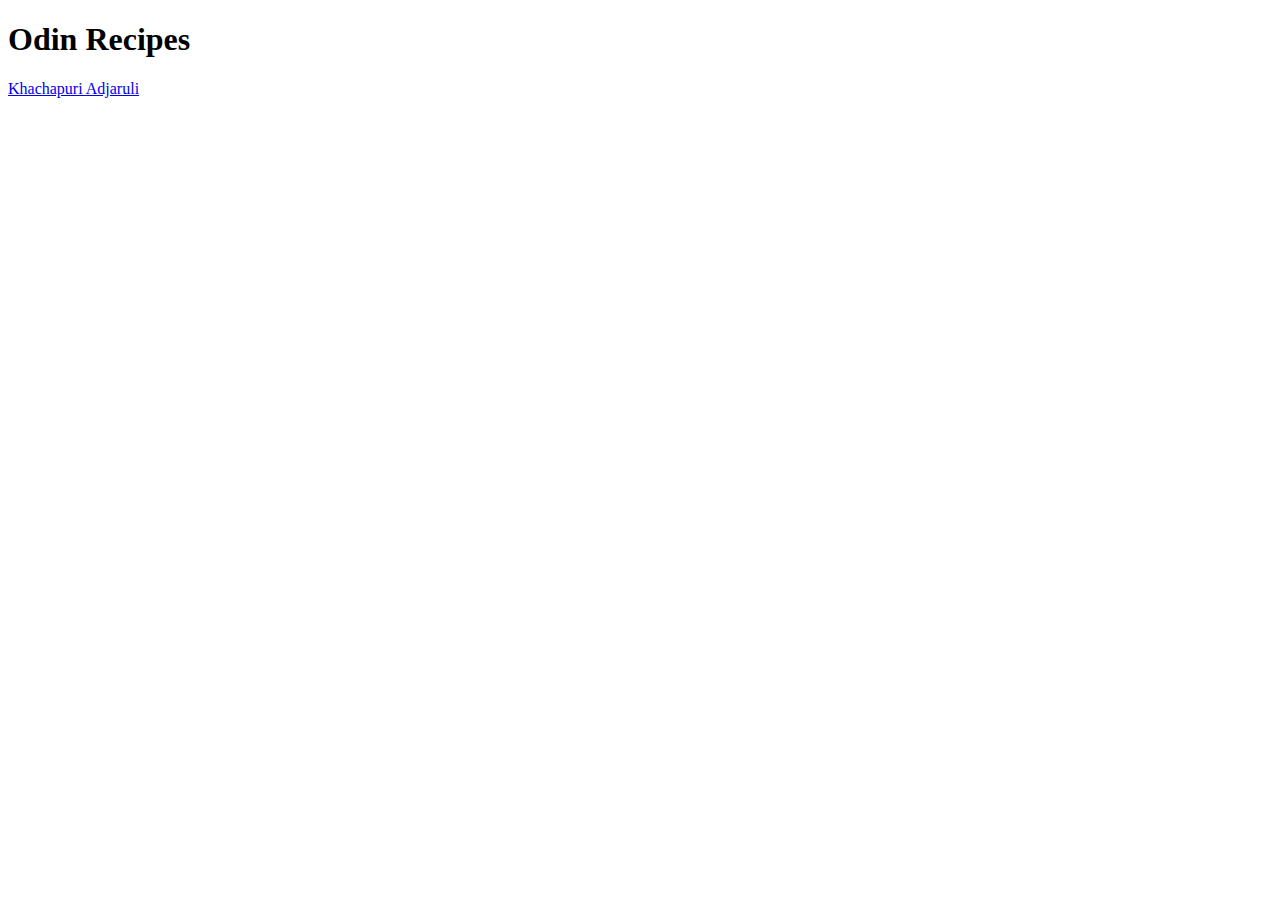
<file: index.html>
<!DOCTYPE html>
<html lang="en">
<head>
    <meta charset="UTF-8">
    <meta name="viewport" content="width=device-width, initial-scale=1.0">
    <title>Document</title>
</head>
<body>
    <h1>Odin Recipes</h1>
    <a href="recipes/khachapuriAdjaruli.html">Khachapuri Adjaruli</a>
</body>
</html>
</file>
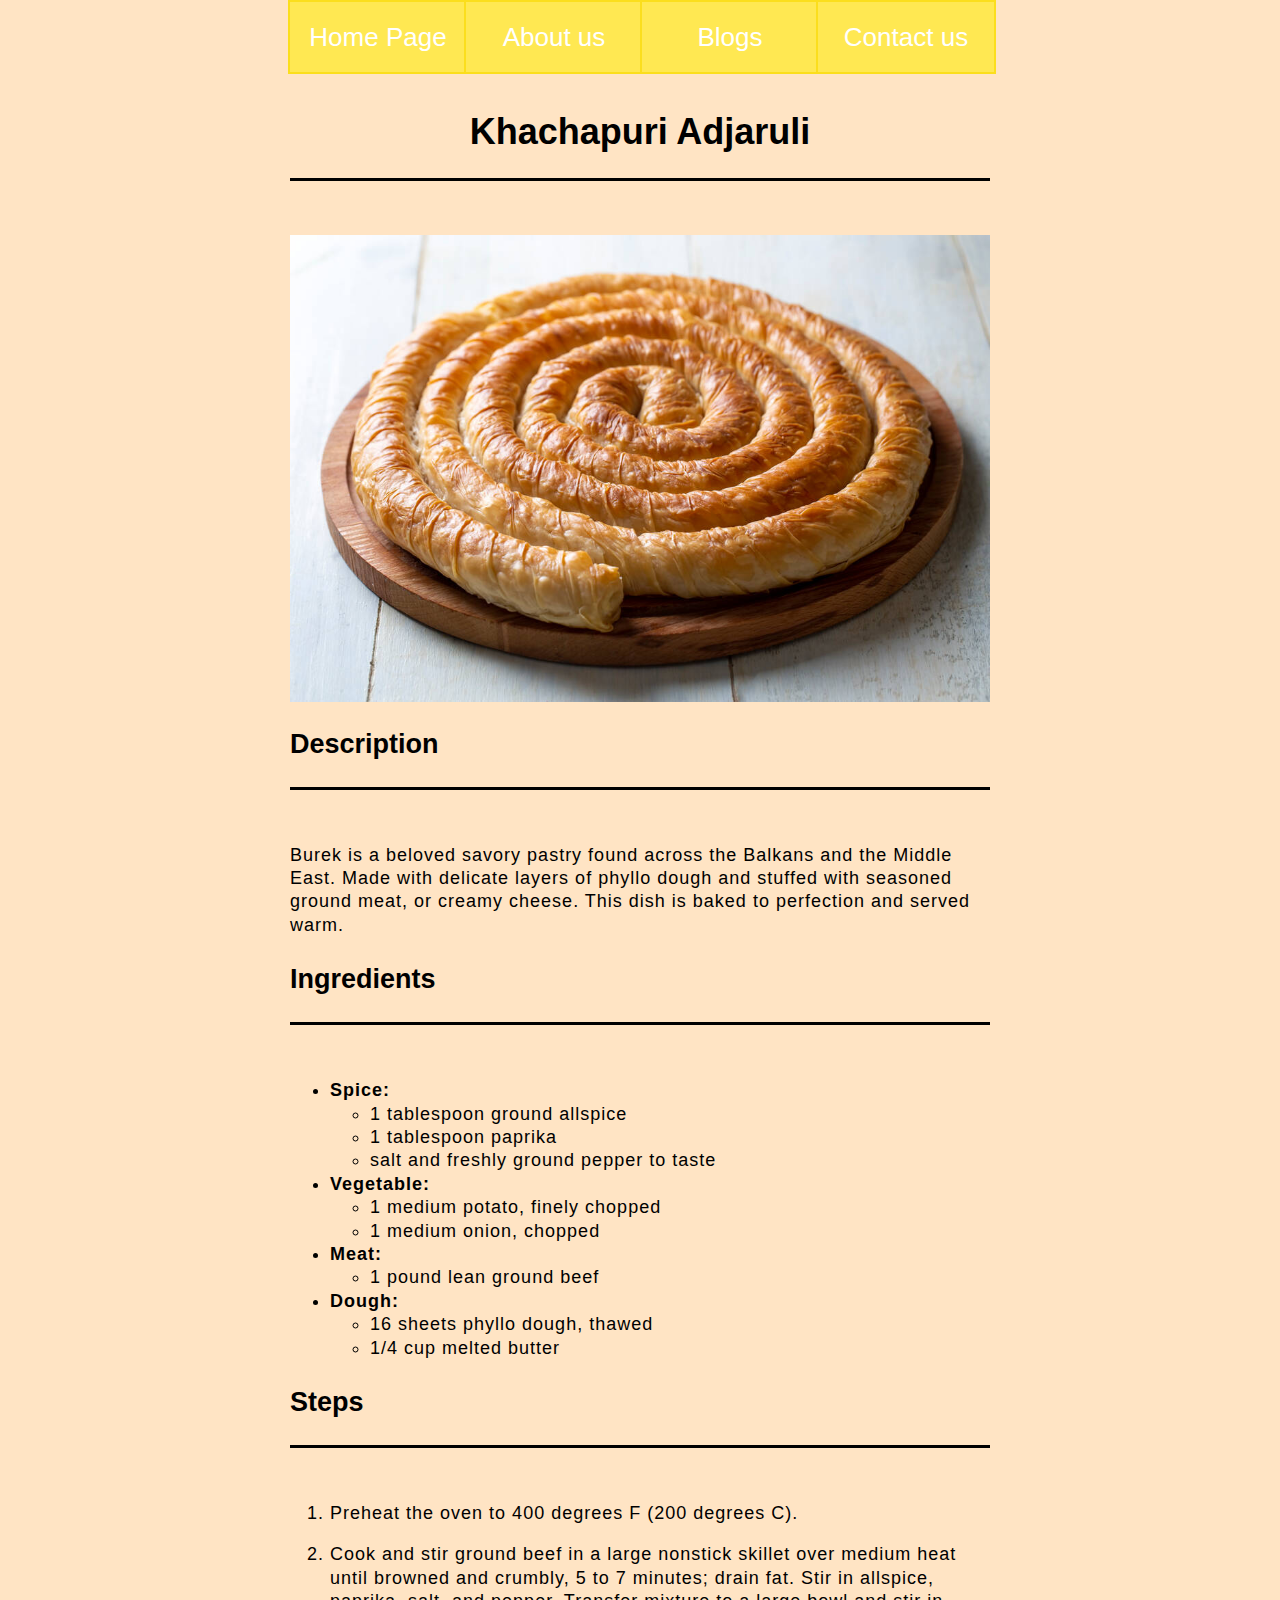
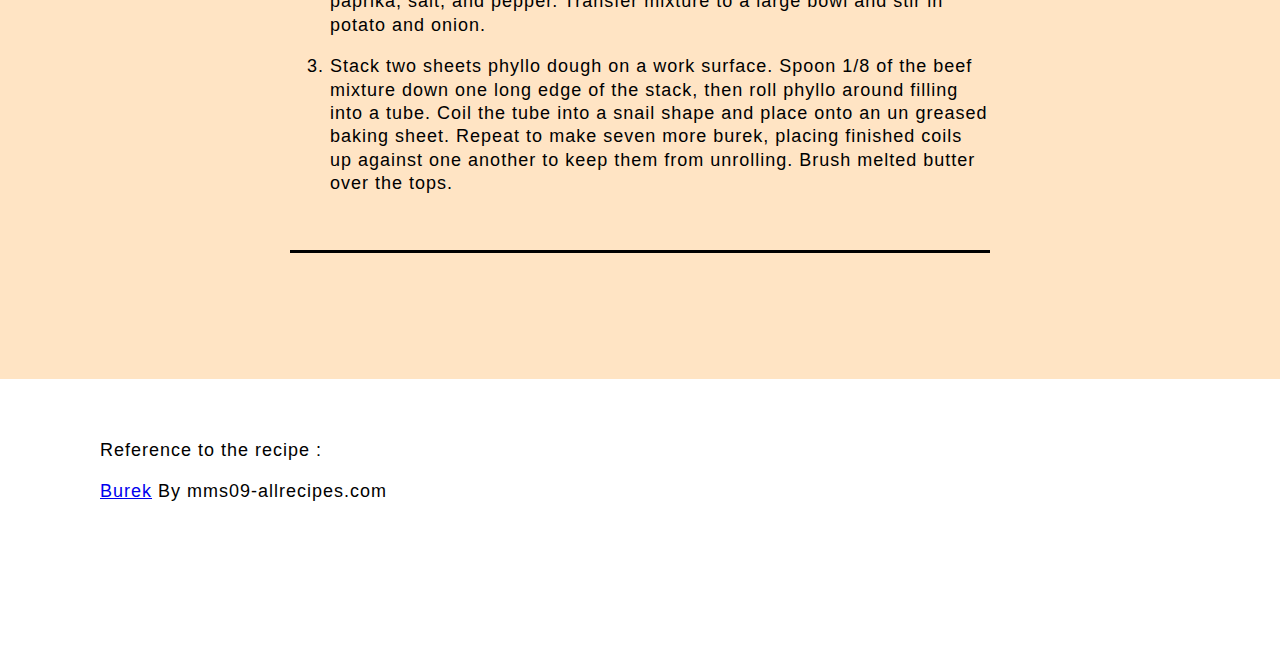
<file: recipes/burek.html>
<!DOCTYPE html>
<html lang="en">
<head>
    <meta charset="UTF-8">
    <meta name="viewport" content="width=device-width, initial-scale=1.0">
    <title>Burek recipe</title>
    <link rel="stylesheet" href="../css/burek.css" />
</head>
<body>
    <header class="page-header">
        <nav class="navigation">
            <div class="menu">
                <div class="menu_tab">
                    <a href="../index.html" class="tab">Home Page</a>
                </div>

                <div class="menu_tab">
                    <a class="tab">About us</a>
                </div>

                <div class="menu_tab">
                    <a class="tab">Blogs</a>
                </div>
                
                <div class="menu_tab">
                    <a class="tab">Contact us</a>
                </div>
 
            </div>

        </nav>
        


    </header>

    <div class="container">
        <h1>Khachapuri Adjaruli</h1>
        <hr>
        <img src="../img/stock-photo-turkish-tepsi-boregi-borek-tray-pastry-turkish-name-rulo-borek.jpeg" alt="Picture of Burek" id="Burek">
        <h2>Description</h2> 
        <hr>
        <p>
            Burek is a beloved savory pastry found across the Balkans and 
            the Middle East. Made with delicate layers of phyllo dough 
            and stuffed with seasoned ground meat, or creamy cheese.
            This dish is baked to perfection and served warm.
        </p>    
        

        <h2>Ingredients</h2>
        <hr>
        <ul>
            <li><strong>Spice:</strong></li>
            <ul>
                <li>1 tablespoon ground allspice</li>
                <li>1 tablespoon paprika</li>  
                <li>salt and freshly ground pepper to taste</li>
            </ul>

            <li><strong>Vegetable:</strong></li>
            <ul>
                <li>1 medium potato, finely chopped</li>
                <li>1 medium onion, chopped</li>  
            </ul>

            <li><strong>Meat:</strong></li>
            <ul>
                <li>1 pound lean ground beef</li>
            </ul>
            
            <li><strong>Dough:</strong></li>
            <ul>
                <li>16 sheets phyllo dough, thawed</li>
            </ul>
            
            <ul>
                <li>1/4 cup melted butter</li>
            </ul>
        </ul>

        <h2>Steps</h2>
        <hr>
        <ol>
            <li class="steps">Preheat the oven to 400 degrees F (200 degrees C).
            </li>

             <li class="steps">Cook and stir ground beef in a large nonstick skillet over 
                medium heat until browned and crumbly, 5 to 7 minutes; drain fat. Stir in 
                allspice, paprika, salt, and pepper. Transfer mixture to a large bowl and 
                stir in potato and onion.
            </li>

             <li class="steps">Stack two sheets phyllo dough on a work surface. Spoon 1/8 
                of the beef mixture down one long edge of the stack, then roll phyllo around 
                filling into a tube. Coil the tube into a snail shape and place onto an 
                un greased baking sheet. Repeat to make seven more burek, placing finished
                coils up against one another to keep them from unrolling. Brush melted 
                butter over the tops.
            </li>
        </ol>
        <hr class="bottom-line">
        
    </div>
    <footer class="Reference_footer">
        <div class="Reference">
            <label for="Reference-to-the-recipe" name="Reference_label">Reference to the recipe :</label>

            <p>
                <a href="https://www.allrecipes.com/recipe/272625/khachapuri-georgian-cheese-bread/" 
                id="Reference-to-the-recipe">Burek</a> 
                By mms09-allrecipes.com
            </p>
        </div>
        
    </footer>
    
   
</body>
</html>
</file>
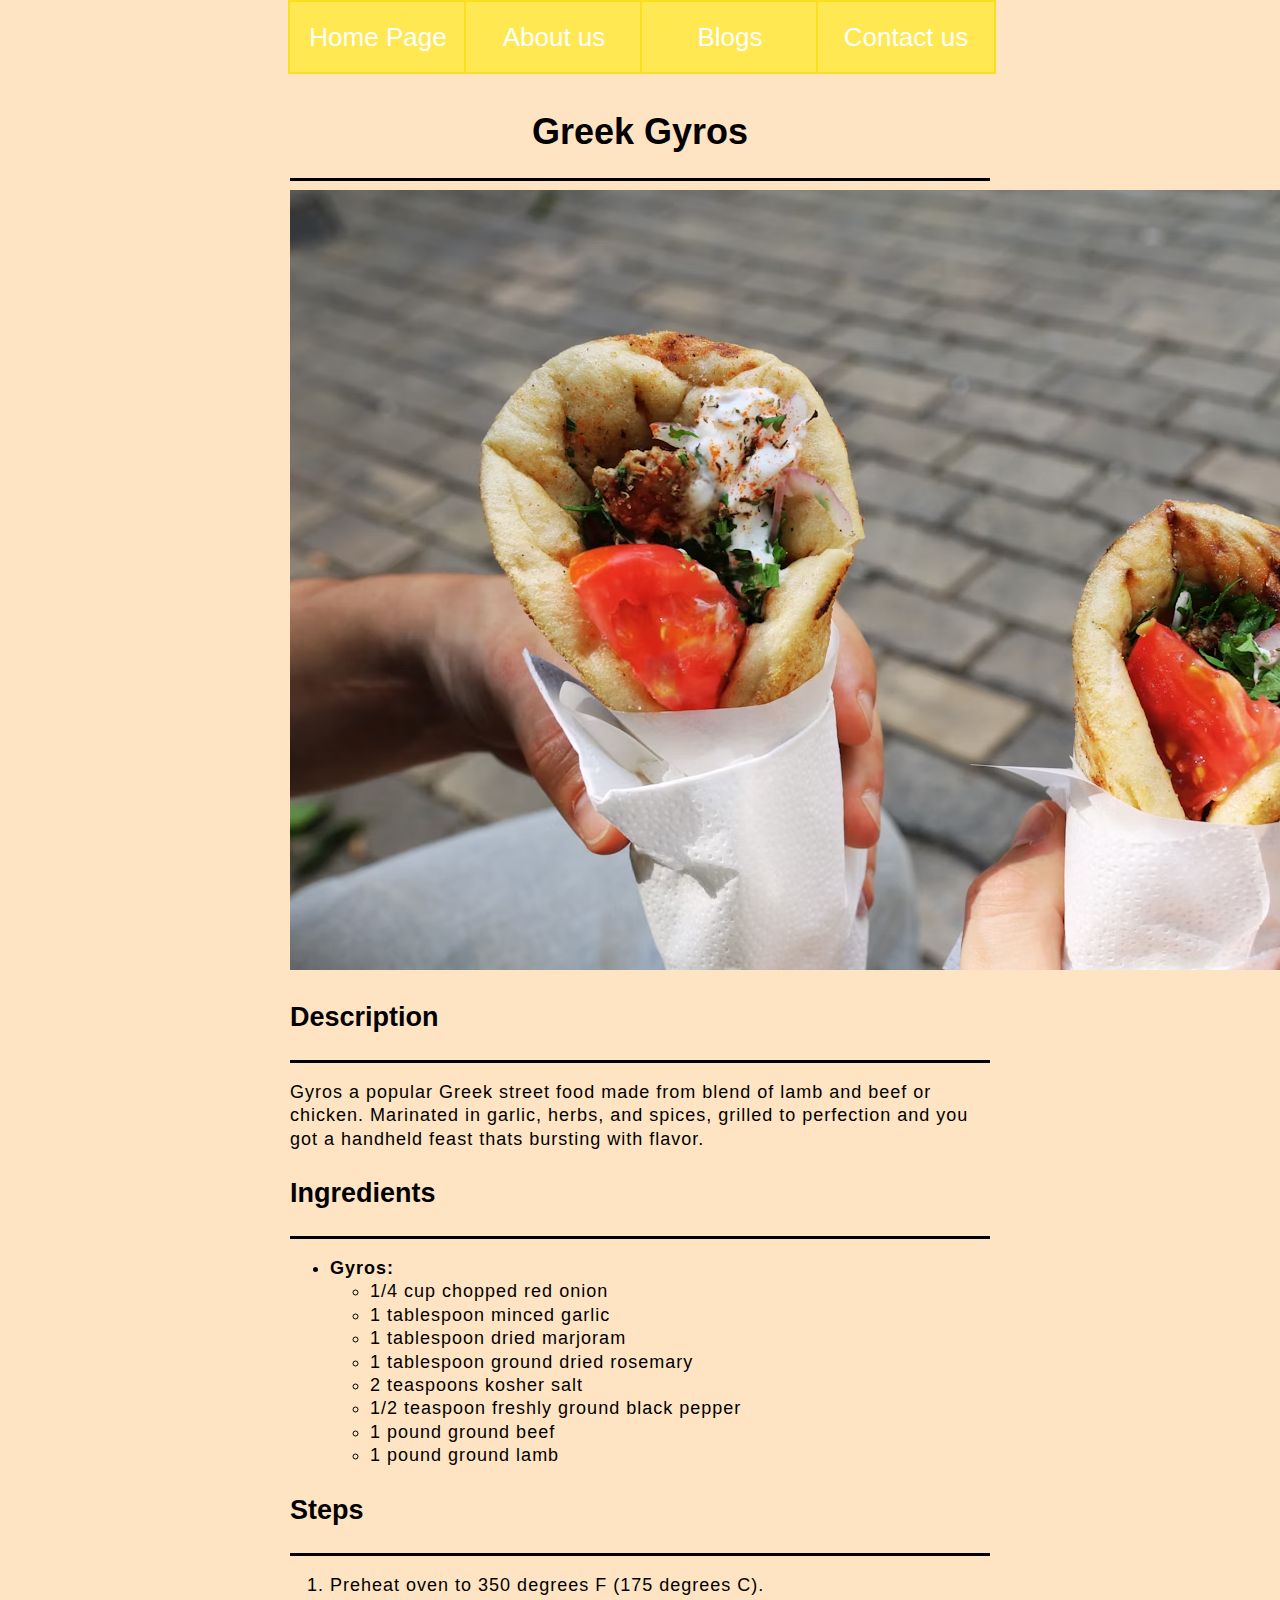
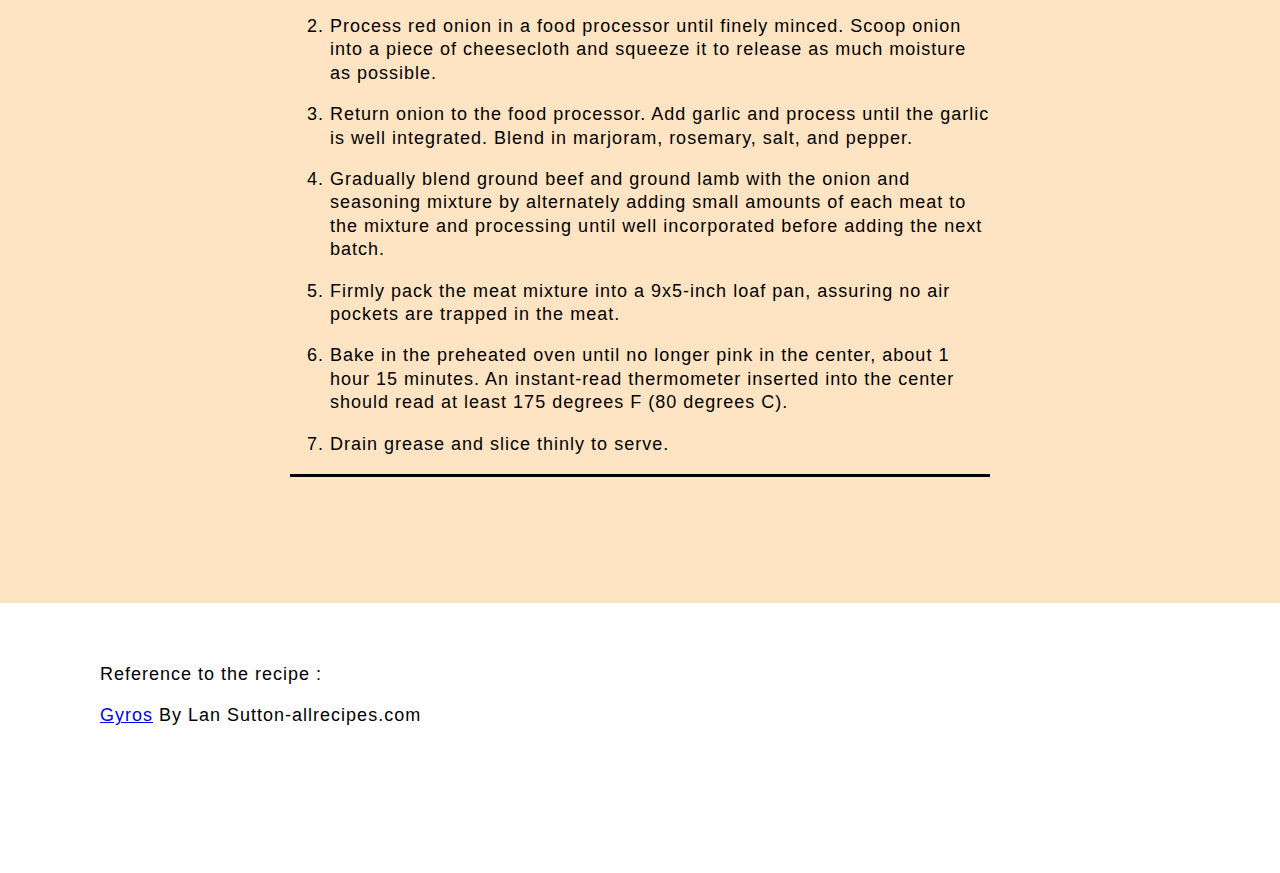
<file: recipes/gyros.html>
<!DOCTYPE html>
<html lang="en">
<head>
    <meta charset="UTF-8">
    <meta name="viewport" content="width=device-width, initial-scale=1.0">
    <title>Gyros recipe</title>
    <link rel="stylesheet" href="../css/gyros.css" />
</head>
<body>
    <header class="page-header">
        <nav class="navigation">
            <div class="menu">
                <div class="menu_tab">
                    <a href="../index.html" class="tab">Home Page</a>
                </div>

                <div class="menu_tab">
                    <a class="tab">About us</a>
                </div>

                <div class="menu_tab">
                    <a class="tab">Blogs</a>
                </div>
                
                <div class="menu_tab">
                    <a class="tab">Contact us</a>
                </div>
 
            </div>

        </nav>
        


    </header>

    <div class="container">
        <h1>Greek Gyros</h1>
        <hr>
        <img src="../img/gyros.png" alt="Picture of Gyros" id="Gyros">
        <h2>Description</h2> 
        <hr>
        <p> Gyros a popular Greek street food made from blend of lamb and beef or chicken.
            Marinated in garlic, herbs, and spices, grilled to perfection and you got a 
            handheld feast thats bursting with flavor.
        </p>    

        <h2>Ingredients</h2>
        <hr>
        <ul>
            <li><strong>Gyros:</strong></li>
            <ul>
                <li>1/4 cup chopped red onion</li>
                <li>1 tablespoon minced garlic</li>
                <li>1 tablespoon dried marjoram</li>
                <li>1 tablespoon ground dried rosemary</li>
                <li>2 teaspoons kosher salt</li>
                <li>1/2 teaspoon freshly ground black pepper</li>
                <li>1 pound ground beef</li>
                <li>1 pound ground lamb</li>
            </ul>
            
        </ul>


        <h2>Steps</h2>
        <hr>
        <ol>
            <li class="steps">Preheat oven to 350 degrees F (175 degrees C).
            </li>

            <li class="steps">Process red onion in a food processor until finely 
                minced. Scoop onion into a piece of cheesecloth and squeeze it to release as much moisture as possible.  
            </li>

            <li class="steps">Return onion to the food processor. Add garlic 
                and process until the garlic is well integrated. Blend in marjoram, 
                rosemary, salt, and pepper.
            </li>

            <li class="steps">
                Gradually blend ground beef and ground lamb with the onion and seasoning mixture by alternately adding small amounts of each meat to the mixture and 
                processing until well incorporated before adding the next batch.
            </li>

            <li class="steps">
                Firmly pack the meat mixture into a 9x5-inch loaf pan, assuring 
                no air pockets are trapped in the meat.
            </li>

            <li class="steps">
                Bake in the preheated oven until no longer pink in the center, 
                about 1 hour 15 minutes. An instant-read thermometer inserted 
                into the center should read at least 175 degrees F (80 degrees C).
            </li>

            <li class="steps">
                Drain grease and slice thinly to serve.
            </li>
        </ol>
        <hr class="bottom-line">
        
    </div>
    <footer class="Reference_footer">
        <div class="Reference">
            <label for="Reference-to-the-recipe" name="Reference_label">Reference to the recipe :</label>

            <p>
                <a href="https://www.allrecipes.com/recipe/233230/gyros/" 
                id="Reference-to-the-recipe">Gyros</a> 
                By Lan Sutton-allrecipes.com
            </p>
        </div>
        
    </footer>
    
   
</body>
</html>
</file>
<file: css/burek.css>
body{
    width: 100%;
    height: 100%;
    background-color: bisque;
    margin: 0;
    font-size: 18px;
    font-family: Arial, Helvetica, sans-serif;

}

h1{
    text-align: center;
    margin: 0.5em 0 0.7em 0;
}
h2{
    margin: 1em 0;
}
hr{
    height: 3px;
    background-color: black;
    border: none;
    margin-bottom:3em ;
}
p,ol,ul,label{
    letter-spacing: 1px;
    line-height: 1.3em;
}
.navigation{
    width: 55%;
    height: 70px;
    background-color: white;
    margin: 0 auto 0 auto;
    
}
.menu{
    height: 100%;
    display: flex;

}


.menu_tab{
    width:100%;
    text-align: center;
}

.tab{
   width: 100%;
   height: 100%;
   font-size: 26px;
   align-items: center;
   display:flex;
   justify-content: center;
   color: white;
   background-color: rgb(255, 232, 82);
   border: rgb(251, 222, 29) solid 2.5px;
   text-decoration: 0;
}


#Burek{
    width: 100%;
    height:100%;
    max-width: 700px;
    max-height: 700px;
    margin: 1em auto 1em auto;
    display: block;
}

.container{
  margin:2.25em auto 7em auto;
  width:60%;
  max-width: 700px;

}
 

.steps{
    margin:  1em 0;
}

.bottom-line {
  margin-top: 3em;
}


.Reference_footer{

    height: 150px;
    padding:60px 100px ;
    background-color: white;

}

.Reference{
    display: grid;
}
</file>
<file: css/gyros.css>
body{
    width: 100%;
    height: 100%;
    background-color: bisque;
    margin: 0;
    font-size: 18px;
    font-family: Arial, Helvetica, sans-serif;

}

h1{
    text-align: center;
    margin: 0.5em 0 0.7em 0;
}
h2{
    margin: 1em 0;
}
hr{
    height: 3px;
    background-color: black;
    border: none;
}

p,ol,ul,label{
    letter-spacing: 1px;
    line-height: 1.3em;
}
.navigation{
    width: 55%;
    height: 70px;
    background-color: white;
    margin: 0 auto 0 auto;
    
}
.menu{
    height: 100%;
    display: flex;

}


.menu_tab{
    width:100%;
    text-align: center;
}

.tab{
   width: 100%;
   height: 100%;
   font-size: 26px;
   align-items: center;
   display:flex;
   justify-content: center;
   color: white;
   background-color: rgb(255, 232, 82);
   border: rgb(251, 222, 29) solid 2.5px;
   text-decoration: 0;
}


#Khachapuri{
    width: 70%;
    height: 70%;
    max-width: 600px;
    max-height: 600px;
    margin: 1em auto 1em auto;
    display: block;
}

.container{
  margin:2.25em auto 7em auto;
  width:60%;
  max-width: 700px;

}
 

.steps{
    margin:  1em 0;
}

.Reference_footer{

    height: 150px;
    padding:60px 100px ;
    background-color: white;

}

.Reference{
    display: grid;
}
</file>
